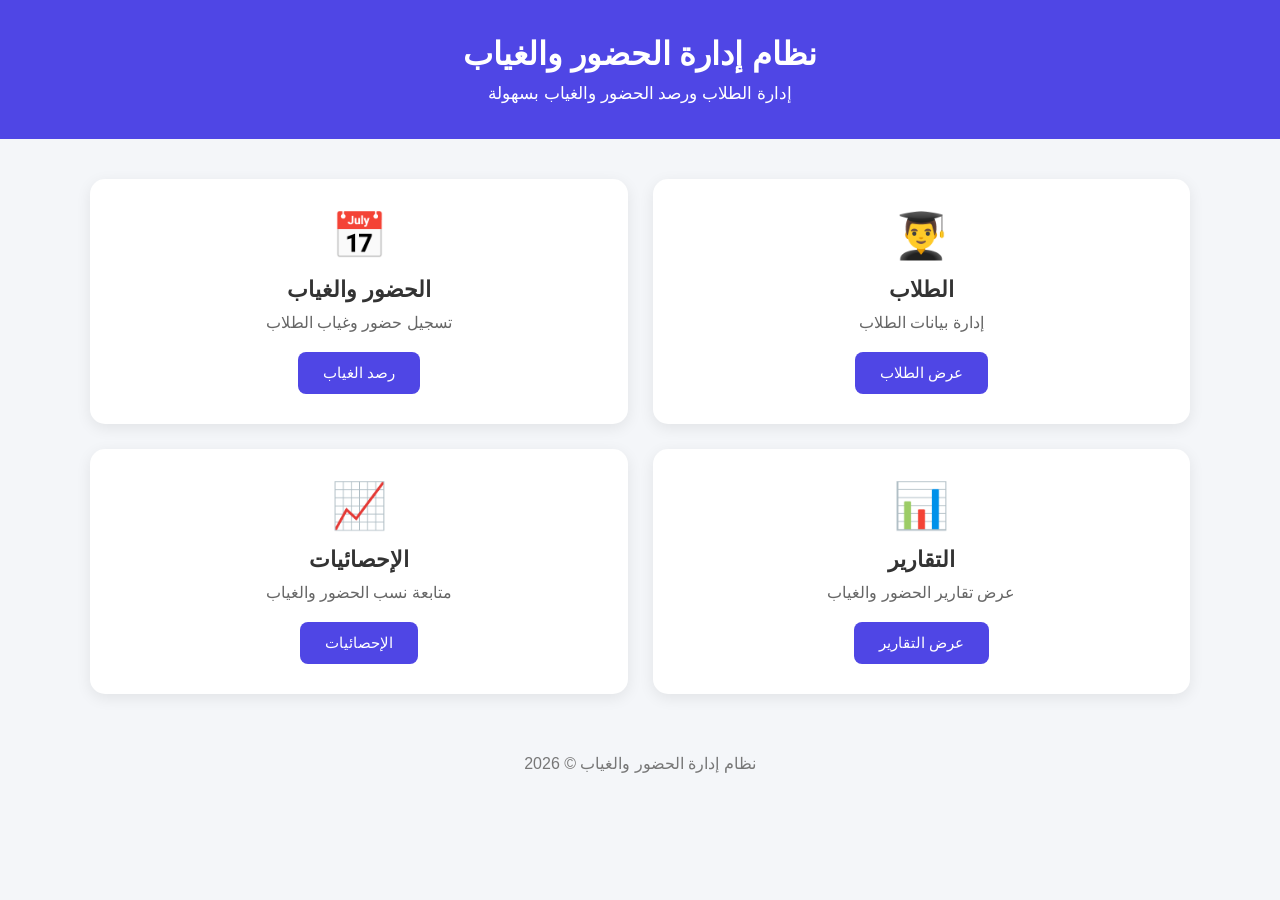
<file: index.html>
<!DOCTYPE html>
<html lang="ar" dir="rtl">

<head>
    <meta charset="UTF-8">
    <meta name="viewport" content="width=device-width, initial-scale=1.0">
    <title>نظام إدارة الحضور والغياب</title>

    <link rel="stylesheet" href="style.css">
</head>

<body>

    <header>
        <h1>نظام إدارة الحضور والغياب</h1>
        <p>إدارة الطلاب ورصد الحضور والغياب بسهولة</p>
    </header>

    <main>

        <section class="dashboard">

            <div class="card">
                <h2>👨‍🎓</h2>
                <h3>الطلاب</h3>
                <p>إدارة بيانات الطلاب</p>
                <button onclick="window.location.href='students.html'">
    عرض الطلاب
</button>
            </div>

            <div class="card">
                <h2>📅</h2>
                <h3>الحضور والغياب</h3>
                <p>تسجيل حضور وغياب الطلاب</p>
             <button onclick="openAttendance()">رصد الغياب</button>            </div>

            <div class="card">
                <h2>📊</h2>
                <h3>التقارير</h3>
                <p>عرض تقارير الحضور والغياب</p>
<button onclick="window.location.href='reports.html'">
    عرض التقارير
</button>            </div>

            <div class="card">
                <h2>📈</h2>
                <h3>الإحصائيات</h3>
                <p>متابعة نسب الحضور والغياب</p>
                <button onclick="window.location.href='statistics.html'">
    الإحصائيات
</button>
            </div>

        </section>

    </main>

    <footer>
        <p>نظام إدارة الحضور والغياب © 2026</p>
    </footer>

    <script src="script.js"></script>

</body>

</html>
</file>
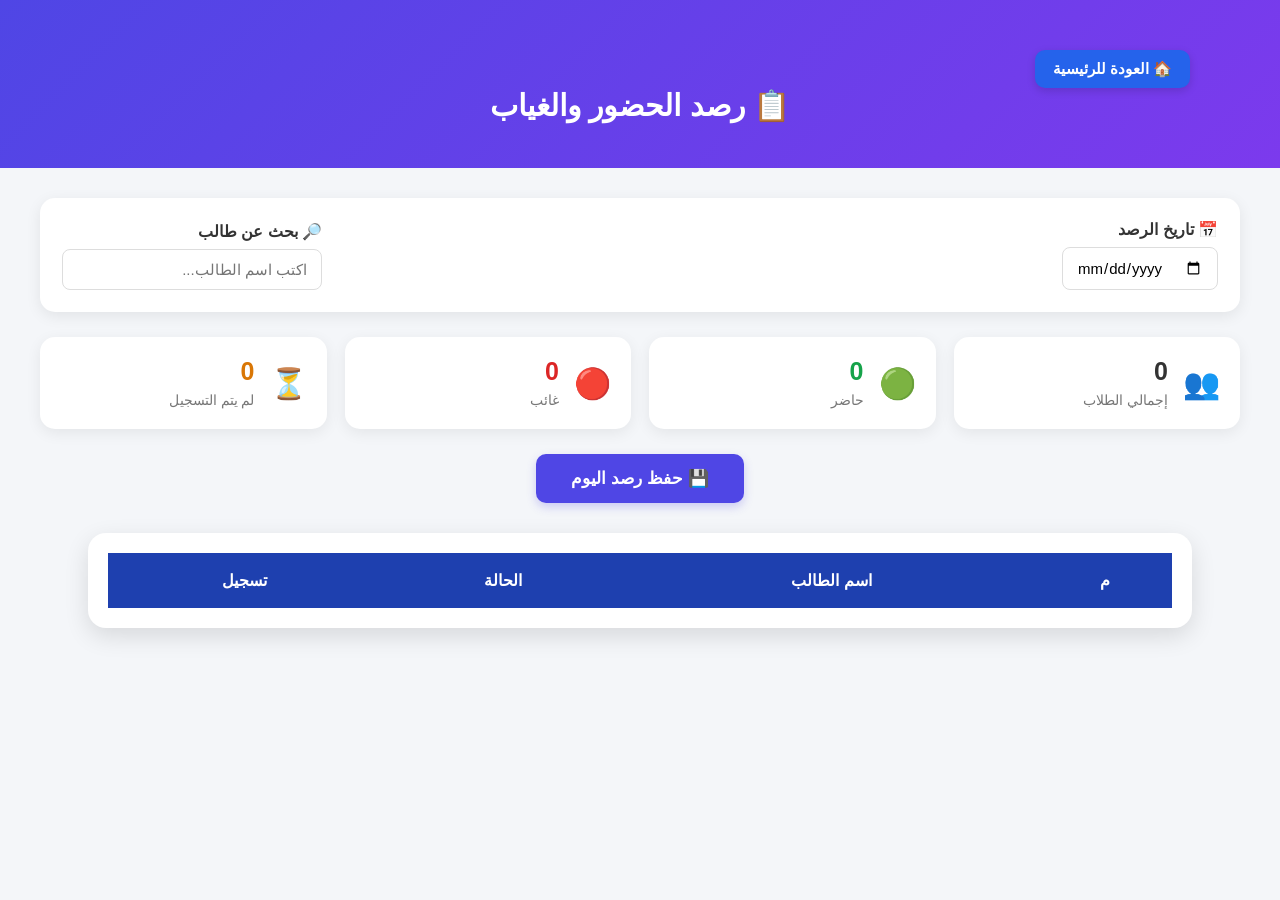
<file: attendance.html>
<!DOCTYPE html>
<html lang="ar" dir="rtl">

<head>
    <meta charset="UTF-8">
    <meta name="viewport" content="width=device-width, initial-scale=1.0">

    <title>رصد الحضور والغياب</title>

    <link rel="stylesheet" href="style.css">
</head>

<body>

    <header class="attendance-header">
        <div class="back-home">
    <button onclick="window.location.href='index.html'">
        🏠 العودة للرئيسية
    </button>
</div>
        <h1>📋 رصد الحضور والغياب</h1>
    
    </header>

    <main class="attendance-container">

        <div class="top-bar">

            <div>
                <label for="date">📅 تاريخ الرصد</label>
                <input type="date" id="date">
            </div>

            <div class="search-box">
                <label for="search">🔎 بحث عن طالب</label>
                <input type="text" id="search" placeholder="اكتب اسم الطالب...">
            </div>

        </div>
        <div class="stats">

    <div class="stat-card">
        <span>👥</span>
        <div>
            <strong id="totalCount">21</strong>
            <small>إجمالي الطلاب</small>
        </div>
    </div>

    <div class="stat-card present-stat">
        <span>🟢</span>
        <div>
            <strong id="presentCount">0</strong>
            <small>حاضر</small>
        </div>
    </div>

    <div class="stat-card absent-stat">
        <span>🔴</span>
        <div>
            <strong id="absentCount">0</strong>
            <small>غائب</small>
        </div>
    </div>

    <div class="stat-card pending-stat">
        <span>⏳</span>
        <div>
            <strong id="pendingCount">21</strong>
            <small>لم يتم التسجيل</small>
        </div>
    </div>

</div>
<div class="save-section">
    <button class="save-btn" onclick="saveAttendance()">
        💾 حفظ رصد اليوم
    </button>
</div>

        <div class="table-container">

            <table>

                <thead>
                    <tr>
                        <th>م</th>
                        <th>اسم الطالب</th>
                        <th>الحالة</th>
                        <th>تسجيل</th>
                    </tr>
                </thead>

                <tbody id="studentsTable">
</tbody>

            </table>

        </div>

    </main>

    <script src="script.js"></script>

</body>

</html>
</file>
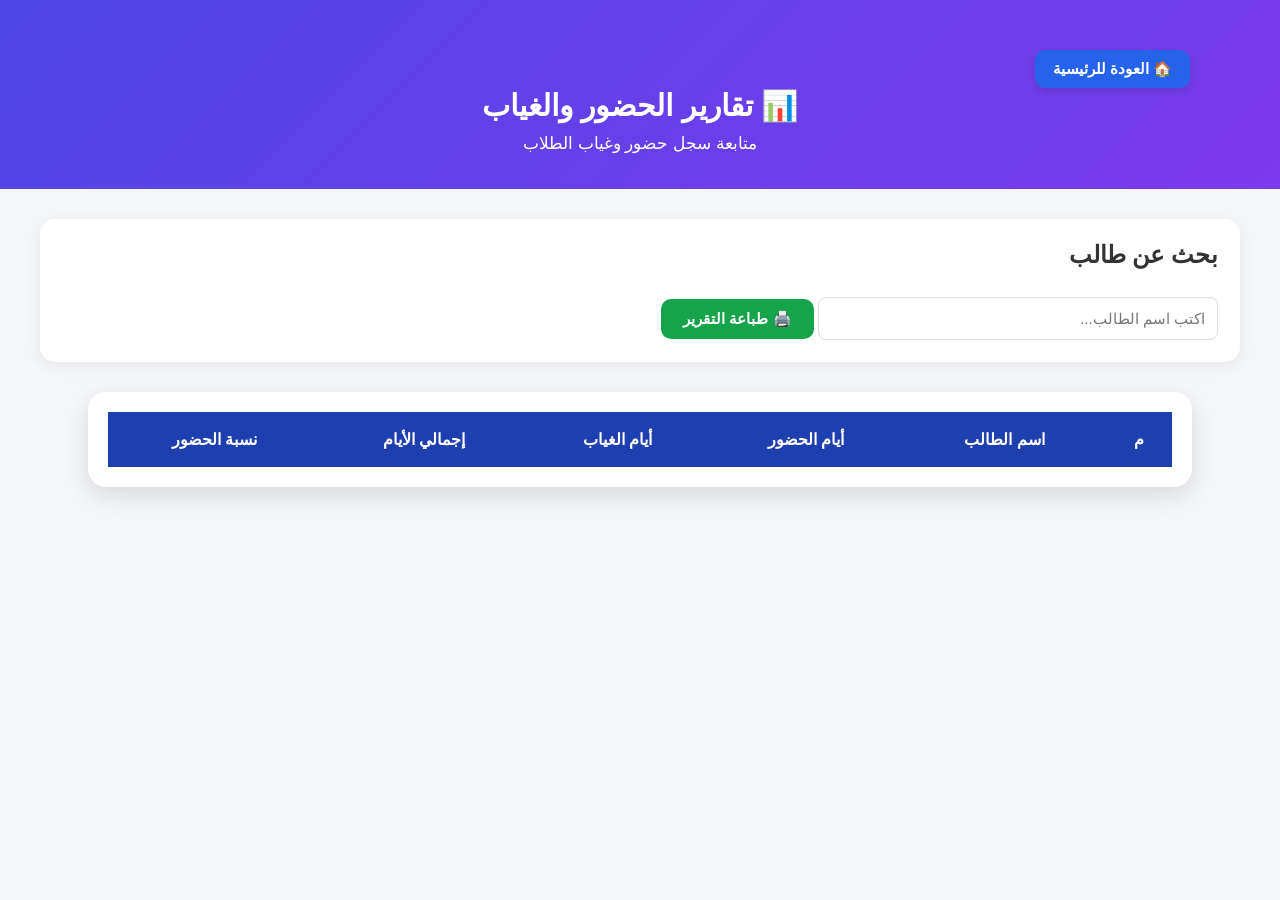
<file: reports.html>
<!DOCTYPE html>
<html lang="ar" dir="rtl">

<head>
    <meta charset="UTF-8">
    <meta name="viewport" content="width=device-width, initial-scale=1.0">

    <title>تقارير الحضور والغياب</title>

    <link rel="stylesheet" href="style.css">
</head>

<body>

    <header class="attendance-header">
        <div class="back-home">
    <button onclick="window.location.href='index.html'">
        🏠 العودة للرئيسية
    </button>
</div>
        <h1>📊 تقارير الحضور والغياب</h1>
        <p>متابعة سجل حضور وغياب الطلاب</p>
    </header>

    <main class="attendance-container">

        <div class="report-box">
           
            <h2>بحث عن طالب</h2>

            <input
                type="text"
                id="reportSearch"
                placeholder="اكتب اسم الطالب..."
            >
<button class="print-btn" onclick="window.print()">
        🖨️ طباعة التقرير
    </button>
        </div>

        <div class="table-container">

            <table>

                <thead>
                    <tr>
                        <th>م</th>
                        <th>اسم الطالب</th>
                        <th>أيام الحضور</th>
                        <th>أيام الغياب</th>
                        <th>إجمالي الأيام</th>
                        <th>نسبة الحضور</th>
                    </tr>
                </thead>

                <tbody id="reportsTable">

                </tbody>

            </table>

        </div>

    </main>

    <script src="reports.js"></script>

</body>

</html>
</file>
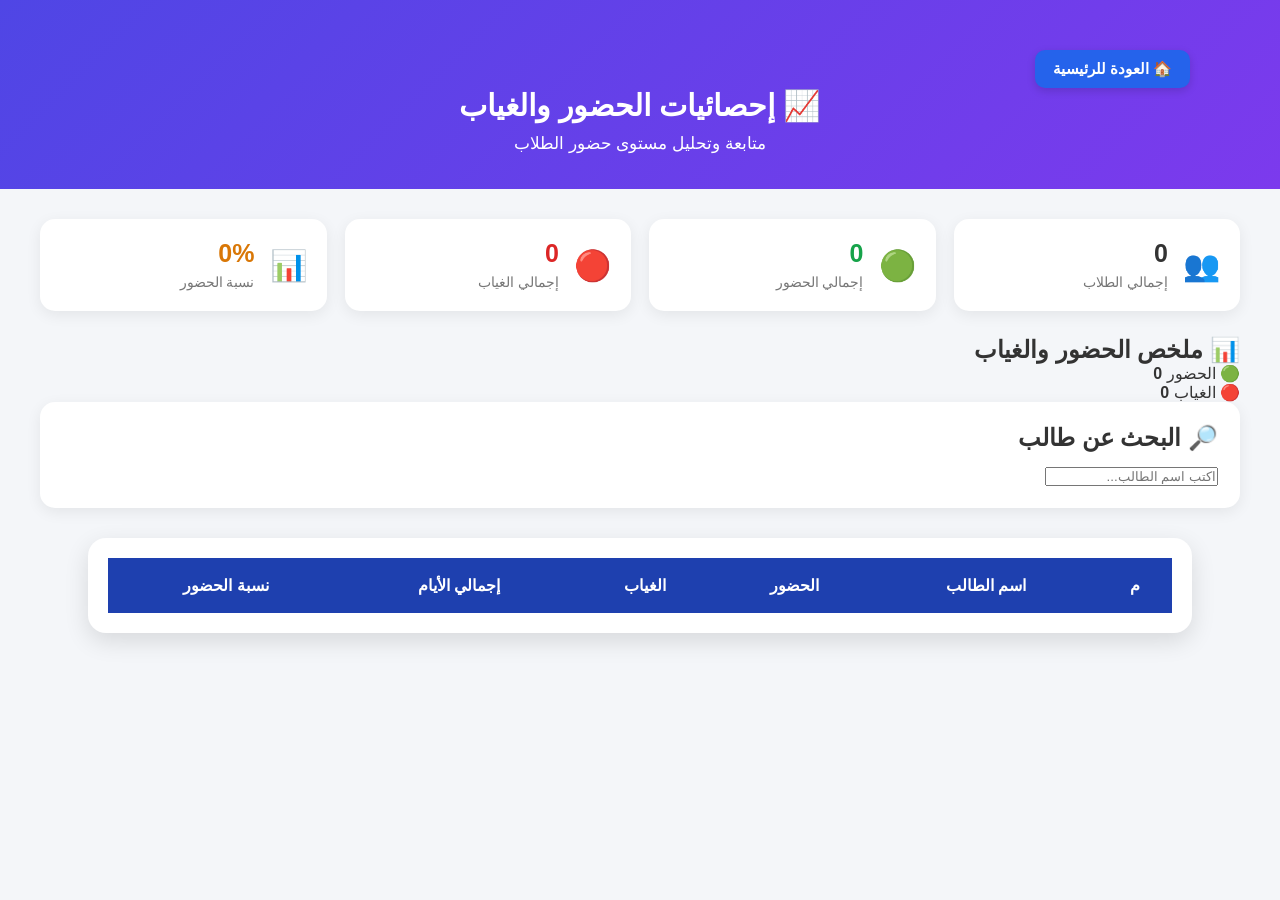
<file: statistics.html>
<!DOCTYPE html>
<html lang="ar" dir="rtl">

<head>
    <meta charset="UTF-8">
    <meta name="viewport" content="width=device-width, initial-scale=1.0">

    <title>إحصائيات الحضور والغياب</title>

    <link rel="stylesheet" href="style.css">
</head>

<body>

    <header class="attendance-header">
        <div class="back-home">
    <button onclick="window.location.href='index.html'">
        🏠 العودة للرئيسية
    </button>
</div>
        <h1>📈 إحصائيات الحضور والغياب</h1>
        <p>متابعة وتحليل مستوى حضور الطلاب</p>
    </header>

    <main class="attendance-container">

        <div class="stats">

            <div class="stat-card">
                <span>👥</span>
                <div>
                    <strong id="statisticsTotal">0</strong>
                    <small>إجمالي الطلاب</small>
                </div>
            </div>

            <div class="stat-card present-stat">
                <span>🟢</span>
                <div>
                    <strong id="statisticsPresent">0</strong>
                    <small>إجمالي الحضور</small>
                </div>
            </div>

            <div class="stat-card absent-stat">
                <span>🔴</span>
                <div>
                    <strong id="statisticsAbsent">0</strong>
                    <small>إجمالي الغياب</small>
                </div>
            </div>

            <div class="stat-card pending-stat">
                <span>📊</span>
                <div>
                    <strong id="statisticsPercentage">0%</strong>
                    <small>نسبة الحضور</small>
                </div>
            </div>

        </div>
<div class="statistics-chart">

    <h2>📊 ملخص الحضور والغياب</h2>

    <div class="chart-bars">

        <div class="chart-item">
            <div class="chart-label">
                <span>🟢 الحضور</span>
                <strong id="chartPresent">0</strong>
            </div>

            <div class="bar-background">
                <div
                    id="presentBar"
                    class="bar present-bar">
                </div>
            </div>
        </div>


        <div class="chart-item">
            <div class="chart-label">
                <span>🔴 الغياب</span>
                <strong id="chartAbsent">0</strong>
            </div>

            <div class="bar-background">
                <div
                    id="absentBar"
                    class="bar absent-bar">
                </div>
            </div>
        </div>

    </div>

</div>
        <div class="report-box">

            <h2>🔎 البحث عن طالب</h2>

            <input
                type="text"
                id="statisticsSearch"
                placeholder="اكتب اسم الطالب..."
            >

        </div>

        <div class="table-container">

            <table>

                <thead>
                    <tr>
                        <th>م</th>
                        <th>اسم الطالب</th>
                        <th>الحضور</th>
                        <th>الغياب</th>
                        <th>إجمالي الأيام</th>
                        <th>نسبة الحضور</th>
                    </tr>
                </thead>

                <tbody id="statisticsTable">
                </tbody>

            </table>

        </div>

    </main>

    <script src="statistics.js"></script>

</body>

</html>
</file>
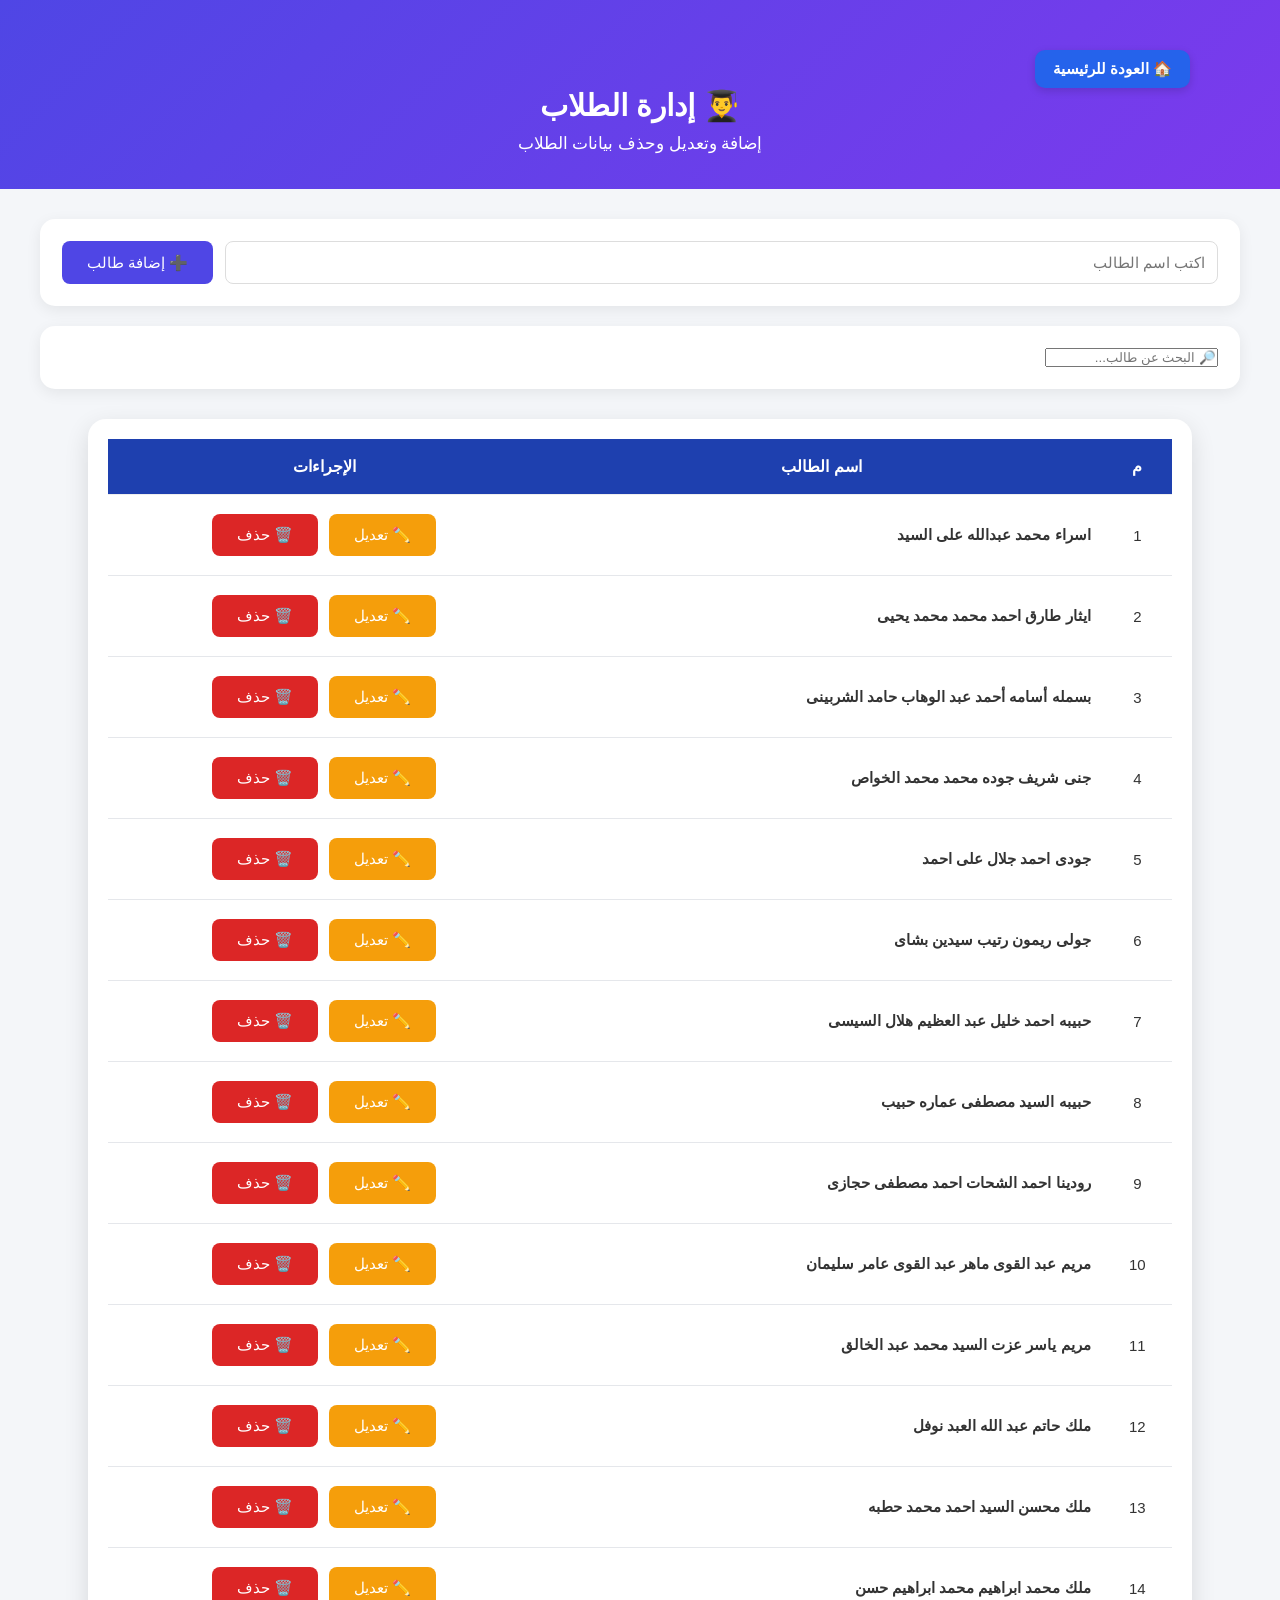
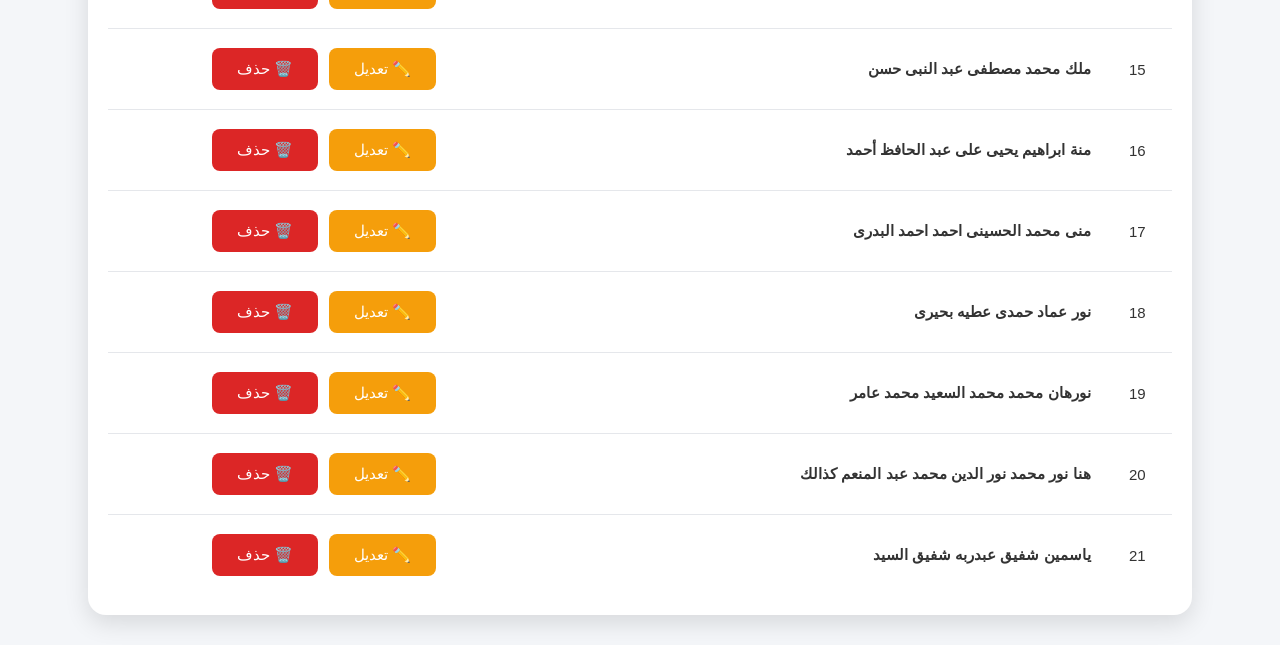
<file: students.html>
<!DOCTYPE html>
<html lang="ar" dir="rtl">

<head>
    <meta charset="UTF-8">
    <meta name="viewport" content="width=device-width, initial-scale=1.0">

    <title>إدارة الطلاب</title>

    <link rel="stylesheet" href="style.css">
</head>

<body>

    <header class="attendance-header">
        <div class="back-home">
    <button onclick="window.location.href='index.html'">
        🏠 العودة للرئيسية
    </button>
</div>
        <h1>👨‍🎓 إدارة الطلاب</h1>
        <p>إضافة وتعديل وحذف بيانات الطلاب</p>
    </header>

    <main class="attendance-container">

        <div class="student-form">

            <input
                type="text"
                id="studentName"
                placeholder="اكتب اسم الطالب"
            >

            <button onclick="addStudent()">
                ➕ إضافة طالب
            </button>

        </div>

        <div class="report-box">
            <input
                type="text"
                id="studentSearch"
                placeholder="🔎 البحث عن طالب..."
            >
        </div>

        <div class="table-container">

            <table>

                <thead>
                    <tr>
                        <th>م</th>
                        <th>اسم الطالب</th>
                        <th>الإجراءات</th>
                    </tr>
                </thead>

                <tbody id="studentsList">
                </tbody>

            </table>

        </div>

    </main>

    <script src="students.js"></script>

</body>

</html>
</file>
<file: style.css>
* {
    box-sizing: border-box;
    margin: 0;
    padding: 0;
    font-family: Arial, sans-serif;
}

body {
    background: #f4f6f9;
    color: #333;
}

header {
    background: #4f46e5;
    color: white;
    text-align: center;
    padding: 35px 20px;
}

header h1 {
    margin-bottom: 10px;
    font-size: 32px;
}

header p {
    font-size: 17px;
}

main {
    width: 90%;
    max-width: 1100px;
    margin: 40px auto;
}

.dashboard {
    display: grid;
    grid-template-columns: repeat(2, 1fr);
    gap: 25px;
}

.card {
    background: white;
    padding: 30px;
    text-align: center;
    border-radius: 15px;
    box-shadow: 0 4px 15px rgba(0, 0, 0, 0.08);
    transition: 0.3s;
}

.card:hover {
    transform: translateY(-5px);
}

.card h2 {
    font-size: 45px;
    margin-bottom: 15px;
}

.card h3 {
    font-size: 22px;
    margin-bottom: 10px;
}

.card p {
    color: #666;
    margin-bottom: 20px;
}

button {
    background: #4f46e5;
    color: white;
    border: none;
    padding: 12px 25px;
    border-radius: 8px;
    cursor: pointer;
    font-size: 15px;
}

button:hover {
    background: #3730a3;
}

footer {
    text-align: center;
    padding: 20px;
    color: #777;
    margin-top: 30px;
}

@media (max-width: 700px) {
    .dashboard {
        grid-template-columns: 1fr;
    }

    header h1 {
        font-size: 25px;
    }
}
/* ===== صفحة رصد الغياب ===== */

.attendance-header {
    background: linear-gradient(135deg, #4f46e5, #7c3aed);
    padding: 35px 20px;
    text-align: center;
    color: white;
}

.attendance-header h1 {
    font-size: 30px;
    margin-bottom: 10px;
}

.attendance-container {
    width: 94%;
    max-width: 1200px;
    margin: 30px auto;
}

.top-bar {
    background: white;
    padding: 22px;
    border-radius: 15px;
    box-shadow: 0 4px 15px rgba(0, 0, 0, 0.08);

    display: flex;
    justify-content: space-between;
    align-items: end;
    gap: 25px;
    margin-bottom: 25px;
}

.top-bar label {
    display: block;
    margin-bottom: 8px;
    font-weight: bold;
}

.top-bar input {
    padding: 11px 14px;
    border: 1px solid #ddd;
    border-radius: 8px;
    font-size: 15px;
}

.search-box input {
    width: 260px;
}

.table-container {
    background: white;
    padding: 20px;
    border-radius: 15px;
    box-shadow: 0 4px 15px rgba(0, 0, 0, 0.08);
    overflow-x: auto;
}

table {
    width: 100%;
    border-collapse: separate;
    border-spacing: 0 8px;
}

thead th {
    background: #4f46e5;
    color: white;
    padding: 15px 10px;
}

tbody tr {
    background: #f8fafc;
    transition: 0.2s;
}

tbody tr:hover {
    background: #eef2ff;
}

tbody td {
    padding: 13px 10px;
    text-align: center;
    border-top: 1px solid #eee;
    border-bottom: 1px solid #eee;
}

tbody td:nth-child(2) {
    text-align: right;
    font-weight: 600;
    min-width: 330px;
}

.present-btn,
.absent-btn {
    border: none;
    padding: 9px 18px;
    border-radius: 8px;
    color: white;
    cursor: pointer;
    margin: 3px;
    font-size: 14px;
}

.present-btn {
    background: #16a34a;
}

.present-btn:hover {
    background: #15803d;
}

.absent-btn {
    background: #dc2626;
}

.absent-btn:hover {
    background: #b91c1c;
}

.status {
    font-weight: bold;
    color: #777;
    min-width: 130px;
}

@media (max-width: 700px) {

    .top-bar {
        flex-direction: column;
        align-items: stretch;
    }

    .search-box input {
        width: 100%;
    }

    tbody td:nth-child(2) {
        min-width: 250px;
    }
}
/* ===== إحصائيات الحضور ===== */

.stats {
    display: grid;
    grid-template-columns: repeat(4, 1fr);
    gap: 18px;
    margin-bottom: 25px;
}

.stat-card {
    background: white;
    padding: 20px;
    border-radius: 15px;
    box-shadow: 0 4px 15px rgba(0, 0, 0, 0.07);

    display: flex;
    align-items: center;
    gap: 15px;
}

.stat-card span {
    font-size: 30px;
}

.stat-card strong {
    display: block;
    font-size: 25px;
    margin-bottom: 5px;
}

.stat-card small {
    color: #777;
    font-size: 14px;
}

.present-stat strong {
    color: #16a34a;
}

.absent-stat strong {
    color: #dc2626;
}

.pending-stat strong {
    color: #d97706;
}

@media (max-width: 850px) {

    .stats {
        grid-template-columns: repeat(2, 1fr);
    }

}

@media (max-width: 500px) {

    .stats {
        grid-template-columns: 1fr;
    }

}
.save-section {
    text-align: center;
    margin-bottom: 25px;
}

.save-btn {
    background: #4f46e5;
    color: white;
    border: none;
    padding: 14px 35px;
    border-radius: 10px;
    font-size: 17px;
    font-weight: bold;
    cursor: pointer;
    box-shadow: 0 4px 10px rgba(79, 70, 229, 0.25);
}

.save-btn:hover {
    background: #3730a3;
    transform: translateY(-2px);
}
.report-box {
    background: white;
    padding: 22px;
    border-radius: 15px;
    margin-bottom: 25px;
    box-shadow: 0 4px 15px rgba(0, 0, 0, 0.07);
}

.report-box h2 {
    margin-bottom: 15px;
}

#reportSearch {
    width: 100%;
    max-width: 400px;
    padding: 12px;
    border: 1px solid #ddd;
    border-radius: 8px;
    font-size: 15px;
}

.report-present {
    color: #16a34a;
    font-weight: bold;
}

.report-absent {
    color: #dc2626;
    font-weight: bold;
}
.student-form {
    background: white;
    padding: 22px;
    border-radius: 15px;
    margin-bottom: 20px;

    display: flex;
    gap: 12px;

    box-shadow: 0 4px 15px rgba(0, 0, 0, 0.07);
}

.student-form input {
    flex: 1;
    padding: 12px;
    border: 1px solid #ddd;
    border-radius: 8px;
    font-size: 15px;
}

.student-form button {
    background: #4f46e5;
}

.edit-btn {
    background: #f59e0b;
    margin: 3px;
}

.delete-btn {
    background: #dc2626;
    margin: 3px;
}

@media (max-width: 600px) {

    .student-form {
        flex-direction: column;
    }

    .student-form button {
        width: 100%;
    }
}
.back-home {
    width: 90%;
    max-width: 1100px;
    margin: 15px auto 0;
    text-align: right;
}

.back-home button {
    padding: 10px 18px;
    border: none;
    border-radius: 10px;
    background: #2563eb;
    color: white;
    font-size: 15px;
    font-weight: bold;
    cursor: pointer;
    box-shadow: 0 3px 8px rgba(0, 0, 0, 0.15);
    transition: 0.2s;
}

.back-home button:hover {
    transform: translateY(-2px);
    opacity: 0.9;
}
/* تحسين شكل الجداول */

.table-container {
    width: 95%;
    margin: 25px auto;
    overflow-x: auto;
    border-radius: 15px;
    box-shadow: 0 5px 18px rgba(0, 0, 0, 0.10);
    background: white;
}

.table-container table {
    width: 100%;
    border-collapse: collapse;
    overflow: hidden;
}

.table-container th {
    background: #2563eb;
    color: white;
    padding: 15px 10px;
    font-size: 15px;
}

.table-container td {
    padding: 13px 10px;
    text-align: center;
    border-bottom: 1px solid #e5e7eb;
    font-size: 14px;
}

.table-container tbody tr {
    transition: 0.2s;
}

.table-container tbody tr:hover {
    background: #f8fafc;
}

.table-container tbody tr:last-child td {
    border-bottom: none;
}
/* الشكل النهائي للجداول */

.table-container {
    width: 92%;
    margin: 30px auto;
    background: #ffffff;
    border-radius: 18px;
    overflow: hidden;
    box-shadow: 0 8px 25px rgba(0, 0, 0, 0.12);
}

.table-container table {
    width: 100%;
    border-collapse: collapse;
}

.table-container th {
    background: #1e40af !important;
    color: #ffffff !important;
    padding: 18px 12px !important;
    text-align: center;
    font-weight: bold;
    font-size: 16px;
}

.table-container td {
    padding: 16px 12px !important;
    text-align: center;
    border-bottom: 1px solid #e5e7eb;
    background: #ffffff;
    font-size: 15px;
}

.table-container tbody tr:hover td {
    background: #eff6ff;
}

.table-container tbody tr:last-child td {
    border-bottom: none;
}
.print-btn {
    margin-top: 15px;
    padding: 11px 22px;
    border: none;
    border-radius: 10px;
    background: #16a34a;
    color: white;
    font-size: 15px;
    font-weight: bold;
    cursor: pointer;
    transition: 0.2s;
}

.print-btn:hover {
    transform: translateY(-2px);
    opacity: 0.9;
}

/* إعدادات الطباعة */

@media print {

    .back-home,
    .report-box,
    .print-btn {
        display: none !important;
    }

    .attendance-header {
        box-shadow: none;
    }

    .table-container {
        width: 100%;
        box-shadow: none;
        margin: 0;
    }

    .table-container th {
        background: #1e40af !important;
        color: white !important;
    }

    body {
        background: white;
    }
}
</file>
